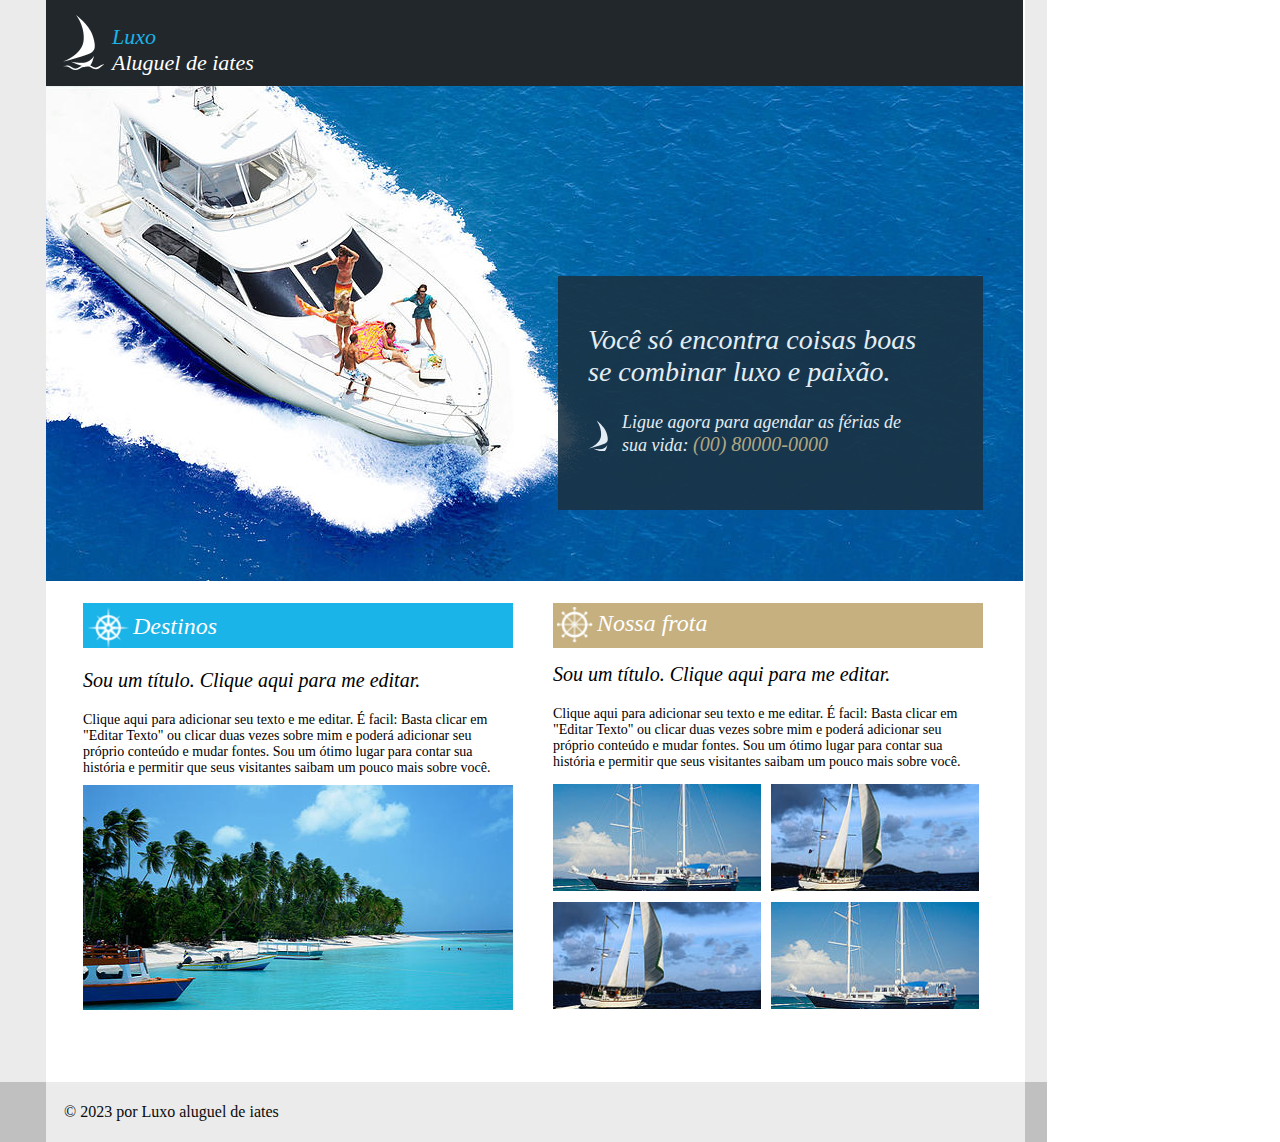
<file: Projeto exemplo/Index.html>
<!DOCTYPE html>
<html lang="en">
<head>
    <meta charset="UTF-8">
    <meta name="viewport" content="width=device-width, initial-scale=1.0">
    <title>Luxo Aluguel de Iates</title>
    <link rel="stylesheet" href="/Projeto exemplo/styles.css">
</head>
<body>
    <div class="external-box1">
        <div class="principal-box1">

            <div class=logo>
                <div class="imgtitulo">
                    <img src="/Projeto exemplo/imagens/barco1.png">
                </div>

                <div class=sub-logo>
                    <h1>Luxo</h1>
                    <h2>Aluguel de iates</h2>
                </div>

                <div class=menu-box>
                    <ul>
                        <a target="_blank" href="/Projeto exemplo/Index.html"><li id="menu-destaque">PÁGINA INICIAL</li></a>
                        <li id="menu">|</li>
                        <a target="_blank" href="adi.html"><li id="menu">ALUGUEL DE IATES</li></a>
                        <li id="menu">|</li>
                        <a target="_blank" href="destinos.html"><li id="menu">DESTINOS</li></a>
                        <li id="menu">|</li>
                        <a target="_blank" href="tripulacao.html"><li id="menu">TRIPULAÇÃO</li></a>
                        <li id="menu">|</li>
                        <a target="_blank" href="contato.html"><li id="menu">CONTATO</li></a>
                    </ul>
                </div>
            </div>

            <div class="barco-central">
                <img src="/Projeto exemplo/imagens/barcoprincipal.jpg">
            </div>


            <div class="contato-box-geral">
                <div class="contato-conteudo1">
                    <h3 id="contato-destaque">Você só encontra coisas boas se combinar luxo e paixão.</h3>
                </div>

                
                <div class=contato-conteudo2>
                    <img src="/Projeto exemplo/imagens/barco2.png" width: 23px>
                </div>

                <div class=contato-conteudo3>
                    <h4 id=contato-texto>Ligue agora para agendar as férias de sua vida: <span id=telefone>(00) 80000-0000</span></h4>
                </div>
            
            </div>
            
            
        </div>

        <div class="principal-box2">
            
            <div class=destinos-top>
                <div>
                    <img id=logo-destinos src="/Projeto exemplo/imagens/destino.png" width="41px">
                    <h4 id=destinos-titulo><em>Destinos</em></h4>
                </div>

                <div class=destinos-box>
                    <p id = destinos-subtitulo>Sou um título. Clique aqui para me editar.</p>
                    <p id="destinos-texto">Clique aqui para adicionar seu texto e me editar. É facil: Basta clicar em "Editar Texto" ou clicar duas vezes sobre mim e poderá adicionar seu próprio conteúdo e mudar fontes. Sou um ótimo lugar para contar sua história e permitir que seus visitantes saibam um pouco mais sobre você.</p>
            
                    <div class="destinos-barco">
                        <img src="/Projeto exemplo/imagens/barcodestino.jpg" width="430" height="225">
                    </div>
                </div>
            </div>

            <div class=nossa-frota-top>
                <div>
                    <img id=logo-nossa-frota src="/Projeto exemplo/imagens/nossafrota.png">
                    <h4 id=nossa-frota-titulo><em>Nossa frota</em></h4>
                </div>

                <div class=nossa-frota-box>
                    <p id="nossa-frota-subtitulo">Sou um título. Clique aqui para me editar.</p>
                    <p id="nossa-frota-texto">Clique aqui para adicionar seu texto e me editar. É facil: Basta clicar em "Editar Texto" ou clicar duas vezes sobre mim e poderá adicionar seu próprio conteúdo e mudar fontes. Sou um ótimo lugar para contar sua história e permitir que seus visitantes saibam um pouco mais sobre você.</p>

                        <div class="nossa-frota-barcos-box">

                            <div class="nossa-frota-barco1">
                                <img src="/Projeto exemplo/imagens/barconossafrota2.jpg" width="208" height="107">
                            </div>

                            <div class="nossa-frota-barco2">
                                <img src="/Projeto exemplo/imagens/barconossafrota1.jpg" width="208" height="107">
                            </div>
            
                            <div class="nossa-frota-barco3">
                                <img src="/Projeto exemplo/imagens/barconossafrota1.jpg" width="208" height="107">
                            </div>

                            <div class="nossa-frota-barco4">
                                <img src="/Projeto exemplo/imagens/barconossafrota2.jpg" width="208" height="107">
                            </div>
                        </div>
                    </div>
            </div>
    
            <div class="footer-box">
                <footer>© 2023 por Luxo aluguel de iates</footer>
            </div>
        </div>
    </div>

    <div class="external-box2">     
    </div>
    <div class="external-box3">     
    </div>
    <div class="external-box4">     
    </div>
    <div class="external-box5">     
    </div>



</body>
</html>
</file>
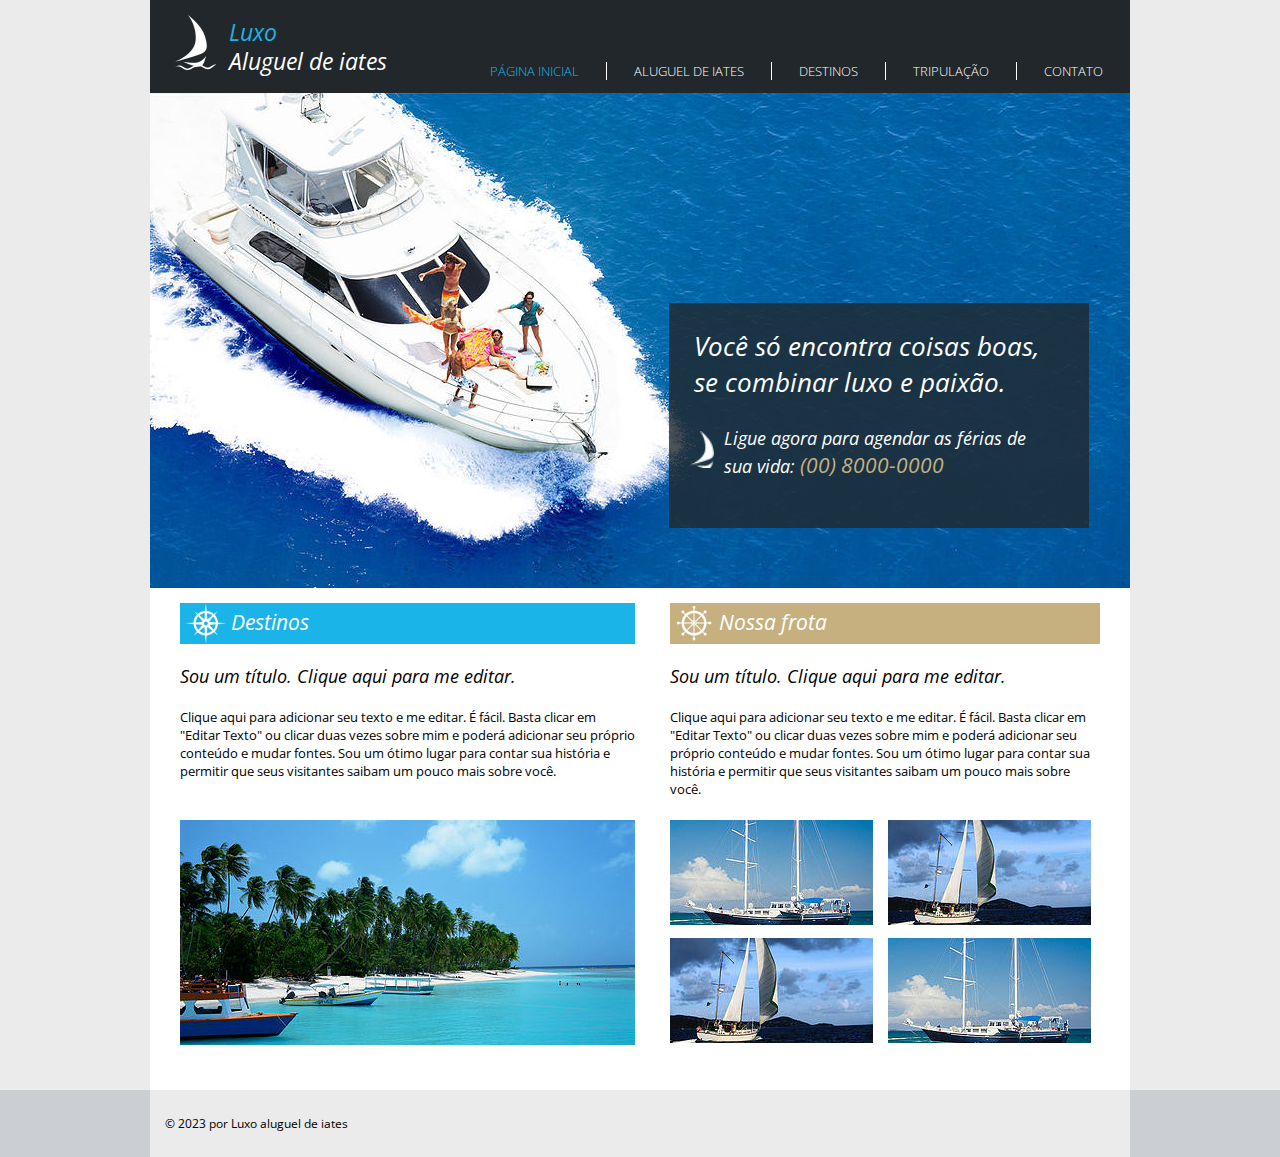
<file: projeto-iates/index.html>
<!DOCTYPE html>
<html lang="pt-br">
  <head>
    <meta charset="UTF-8" />
    <meta http-equiv="X-UA-Compatible" content="IE=edge" />
    <meta name="viewport" content="width=device-width, initial-scale=1.0" />
    <title>Luxo - Aluguel de iates</title>
    <link rel="shortcut icon" href="images/barco2.png" type="image/x-icon" />
    <link rel="stylesheet" href="css/default.css" />
  </head>

  <body>
    <div class="page">
    <header>
      <div id="title">
        <img src="images/barco1.png" alt="ícone de barco" />
        <div class="headtitle">
          <h1>Luxo</h1>
          <h2>Aluguel de iates</h2>
        </div>
      </div>

      <nav>
        <ul class="navmenu">
          <li><a href="index.html" class="accent">Página inicial</a></li>
          <li><a href="aluguel.html">Aluguel de iates</a></li>
          <li><a href="destinos.html">Destinos</a></li>
          <li><a href="tripulacao.html">Tripulação</a></li>
          <li><a href="contato.html">Contato</a></li>
        </ul>
      </nav>
    </header>

    <main>
      <section id="principal">
        <img src="images/barcoprincipal.jpg" alt="barco com pessoas" />
        <div class="box">
          <h2>Você só encontra coisas boas, se combinar luxo e paixão.</h2>
          <div class="insidebox">
            <img src="images/barco2.png" alt="ícone de barco" />
            <p>
              Ligue agora para agendar as férias de sua vida:
              <span>(00) 8000-0000</span>
            </p>
          </div>
        </div>
      </section>

      <div class="topics">
        <section class="destinos">
          <div class="subtitle">
            <img src="images/destino.png" alt="ícone de leme" />
            <h2>Destinos</h2>
          </div>
          <h3>Sou um título. Clique aqui para me editar.</h3>
          <p>
            Clique aqui para adicionar seu texto e me editar. É fácil. Basta
            clicar em "Editar Texto" ou clicar duas vezes sobre mim e poderá
            adicionar seu próprio conteúdo e mudar fontes. Sou um ótimo lugar
            para contar sua história e permitir que seus visitantes saibam um
            pouco mais sobre você.
          </p>

          <img
            src="images/barcodestino.jpg"
            alt="barcos numa praia com coqueiros"
          />
        </section>

        <section class="frota">
          <div class="subtitle">
            <img src="images/nossafrota.png" alt="ícone de leme" />
            <h2>Nossa frota</h2>
          </div>
          <h3>Sou um título. Clique aqui para me editar.</h3>
          <p>
            Clique aqui para adicionar seu texto e me editar. É fácil. Basta
            clicar em "Editar Texto" ou clicar duas vezes sobre mim e poderá
            adicionar seu próprio conteúdo e mudar fontes. Sou um ótimo lugar
            para contar sua história e permitir que seus visitantes saibam um
            pouco mais sobre você.
          </p>

          <div class="container">
            <img src="images/barconossafrota2.jpg" alt="imagem de barco" />
            <img
              src="images/barconossafrota1.jpg"
              alt="imagem de barco com vela"
            />
            <img
              src="images/barconossafrota1.jpg"
              alt="imagem de barco com vela"
            />
            <img src="images/barconossafrota2.jpg" alt="imagem de barco" />
          </div>
        </section>
      </div>
    </main>
    </div>

    <footer>
      <p>© 2023 por Luxo aluguel de iates</p>
    </footer>
  </body>
</html>
</file>
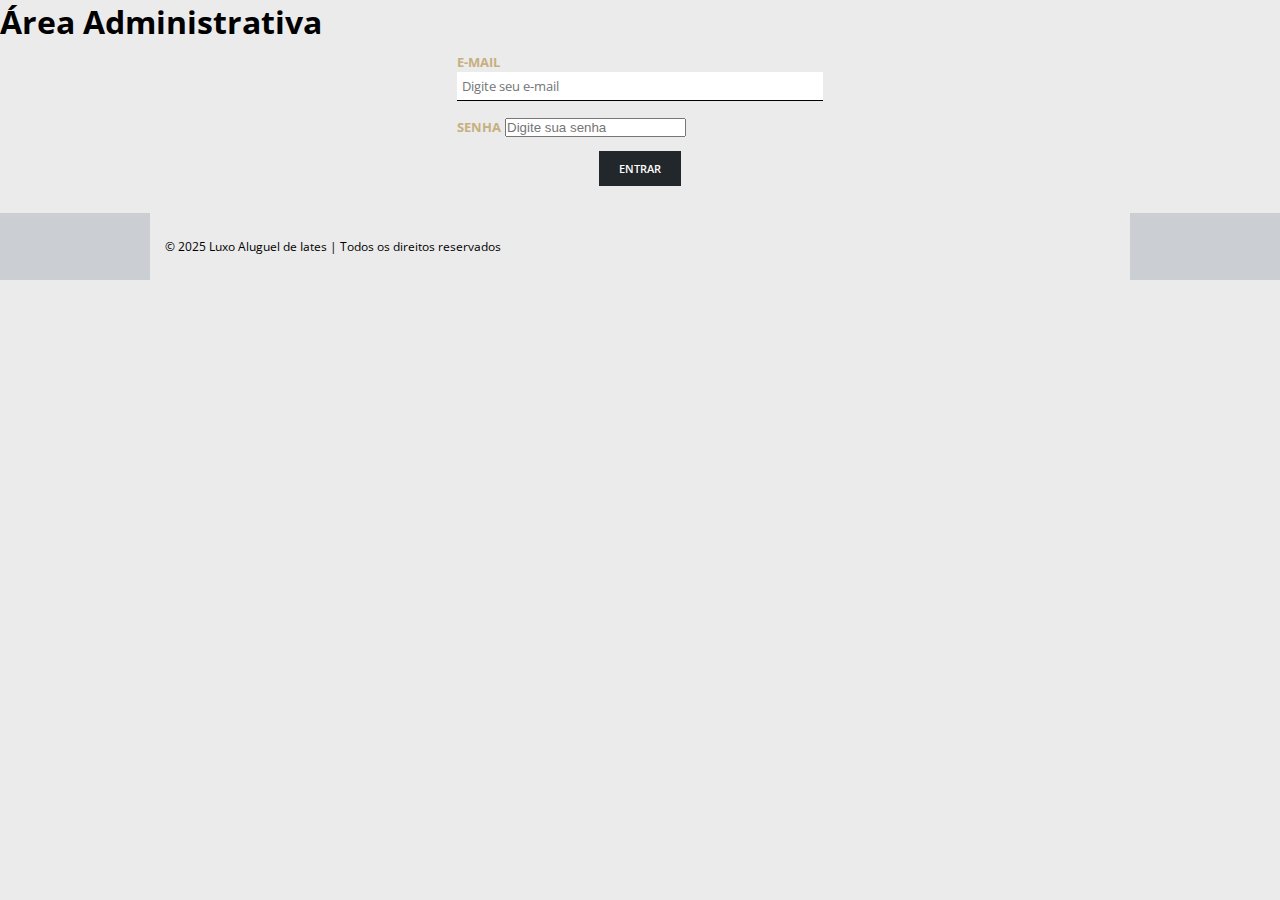
<file: projeto-iates/admin.html>
<!DOCTYPE html>
<html lang="pt-br">

<head>
    <meta charset="UTF-8" />
    <meta http-equiv="X-UA-Compatible" content="IE=edge" />
    <meta name="viewport" content="width=device-width, initial-scale=1.0" />
    <title>Área Administrativa | Luxo Aluguel de Iates</title>
    <link rel="stylesheet" href="css/default.css" />
</head>

<body>
    <div class="login-page">
        <div class="login-box">
            <h1 class="login-title">Área Administrativa</h1>

            <form>
                <div class="entry">
                    <label for="email">E-mail</label>
                    <input type="email" id="email" placeholder="Digite seu e-mail" required />
                </div>

                <div class="entry">
                    <label for="senha">Senha</label>
                    <input type="password" id="senha" placeholder="Digite sua senha" required />
                </div>

                <div class="buttons">
                    <button type="submit" class="button" id="btnEntrar">Entrar</button>
                </div>
            </form>
        </div>
    </div>

    <footer>
        <p>© 2025 Luxo Aluguel de Iates | Todos os direitos reservados</p>
    </footer>

    <script src="js/jquery-3.6.4.min.js"></script>
    <script src="js/api.js"></script>

    <script>
        $(document).ready(function () {
            $('#btnEntrar').click(function (e) {
                e.preventDefault();

                var email = $('#email').val();
                var senha = $('#senha').val();

                var objLoginSenha = {
                    email: email,
                    senha: senha
                };

                var resultado = validarUsuario(objLoginSenha);

                if (resultado === true) {
                    window.location.href = "mensagem.html";
                } else {
                    alert("E-mail e Senha inválidos");
                }
            });
        });
    </script>
</body>

</html>
</file>
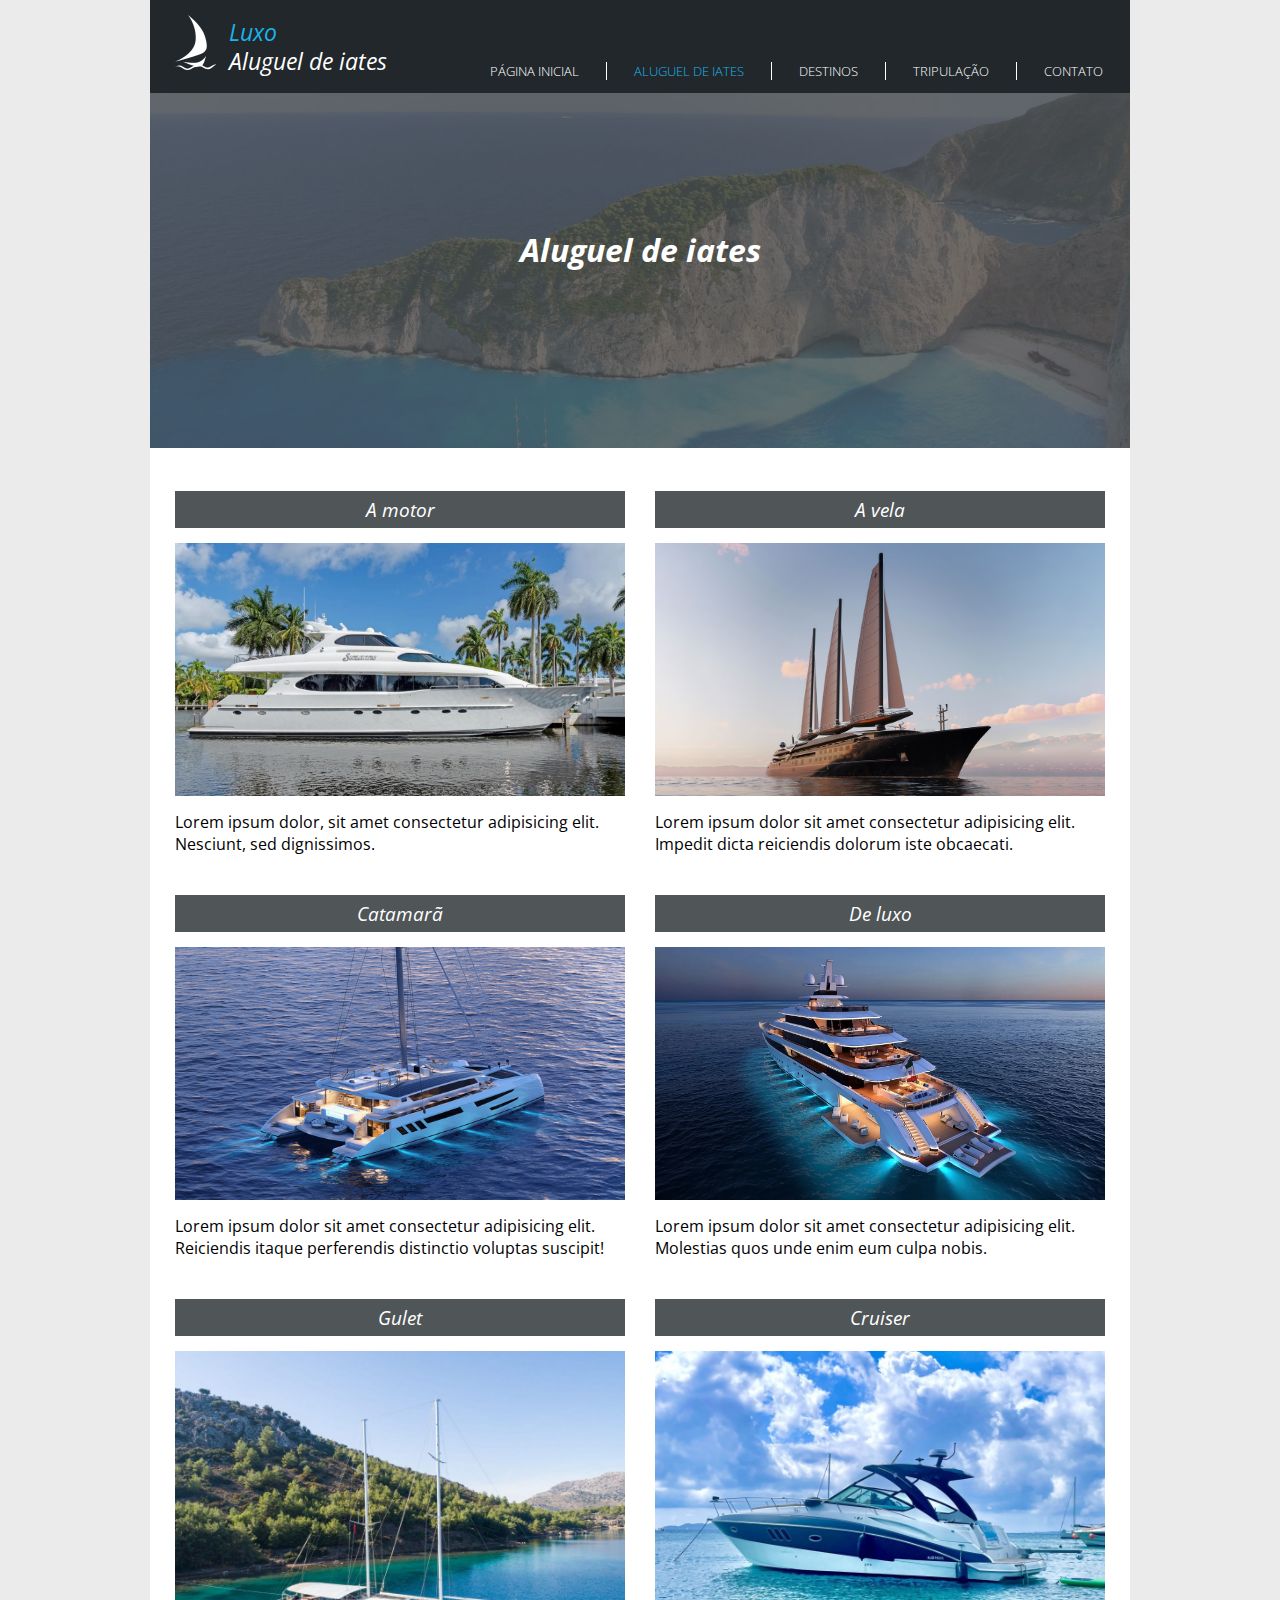
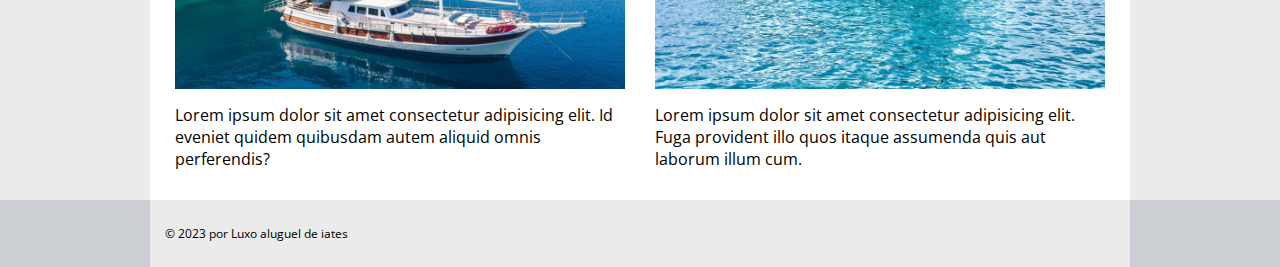
<file: projeto-iates/aluguel.html>
<!DOCTYPE html>
<html lang="pt-br">
  <head>
    <meta charset="UTF-8" />
    <meta http-equiv="X-UA-Compatible" content="IE=edge" />
    <meta name="viewport" content="width=device-width, initial-scale=1.0" />
    <title>Luxo - Aluguel de iates</title>
    <link rel="shortcut icon" href="images/barco2.png" type="image/x-icon" />
    <link rel="stylesheet" href="css/default.css" />
  </head>

  <body>
    <div class="page">
    <header>
      <div id="title">
        <img src="images/barco1.png" alt="ícone de barco" />
        <div class="headtitle">
          <h1>Luxo</h1>
          <h2>Aluguel de iates</h2>
        </div>
      </div>

      <nav>
        <ul class="navmenu">
          <li><a href="index.html">Página inicial</a></li>
          <li><a href="aluguel.html" class="accent">Aluguel de iates</a></li>
          <li><a href="destinos.html">Destinos</a></li>
          <li><a href="tripulacao.html">Tripulação</a></li>
          <li><a href="contato.html">Contato</a></li>
        </ul>
      </nav>
    </header>

    <main>
      <div class="pagtitle">
        <div class="bgtitle"></div>
        <h2>Aluguel de iates</h2>
      </div>

      <section class="aluguel">
        <div>
          <h2>A motor</h2>
          <img src="images/amotor.jpg" alt="imagem de iate a motor" />
          <p>
            Lorem ipsum dolor, sit amet consectetur adipisicing elit. Nesciunt,
            sed dignissimos.
          </p>
        </div>

        <div>
          <h2>A vela</h2>
          <img src="images/avela.png" alt="imagem de iate a vela" />
          <p>
            Lorem ipsum dolor sit amet consectetur adipisicing elit. Impedit
            dicta reiciendis dolorum iste obcaecati.
          </p>
        </div>

        <div>
          <h2>Catamarã</h2>
          <img src="images/catamaran.jpg" alt="imagem de catamarã" />
          <p>
            Lorem ipsum dolor sit amet consectetur adipisicing elit. Reiciendis
            itaque perferendis distinctio voluptas suscipit!
          </p>
        </div>

        <div>
          <h2>De luxo</h2>
          <img src="images/deluxo.jpg" alt="imagem de iate de luxo" />
          <p>
            Lorem ipsum dolor sit amet consectetur adipisicing elit. Molestias
            quos unde enim eum culpa nobis.
          </p>
        </div>

        <div>
          <h2>Gulet</h2>
          <img src="images/gulet.jpg" alt="imagem de iate gulet" />
          <p>
            Lorem ipsum dolor sit amet consectetur adipisicing elit. Id eveniet
            quidem quibusdam autem aliquid omnis perferendis?
          </p>
        </div>

        <div>
          <h2>Cruiser</h2>
          <img src="images/cruiser.jpeg" alt="imagem de iate cruiser" />
          <p>
            Lorem ipsum dolor sit amet consectetur adipisicing elit. Fuga
            provident illo quos itaque assumenda quis aut laborum illum cum.
          </p>
        </div>
      </section>
    </main>
    </div>

    <footer>
      <p>© 2023 por Luxo aluguel de iates</p>
    </footer>
  </body>
</html>
</file>
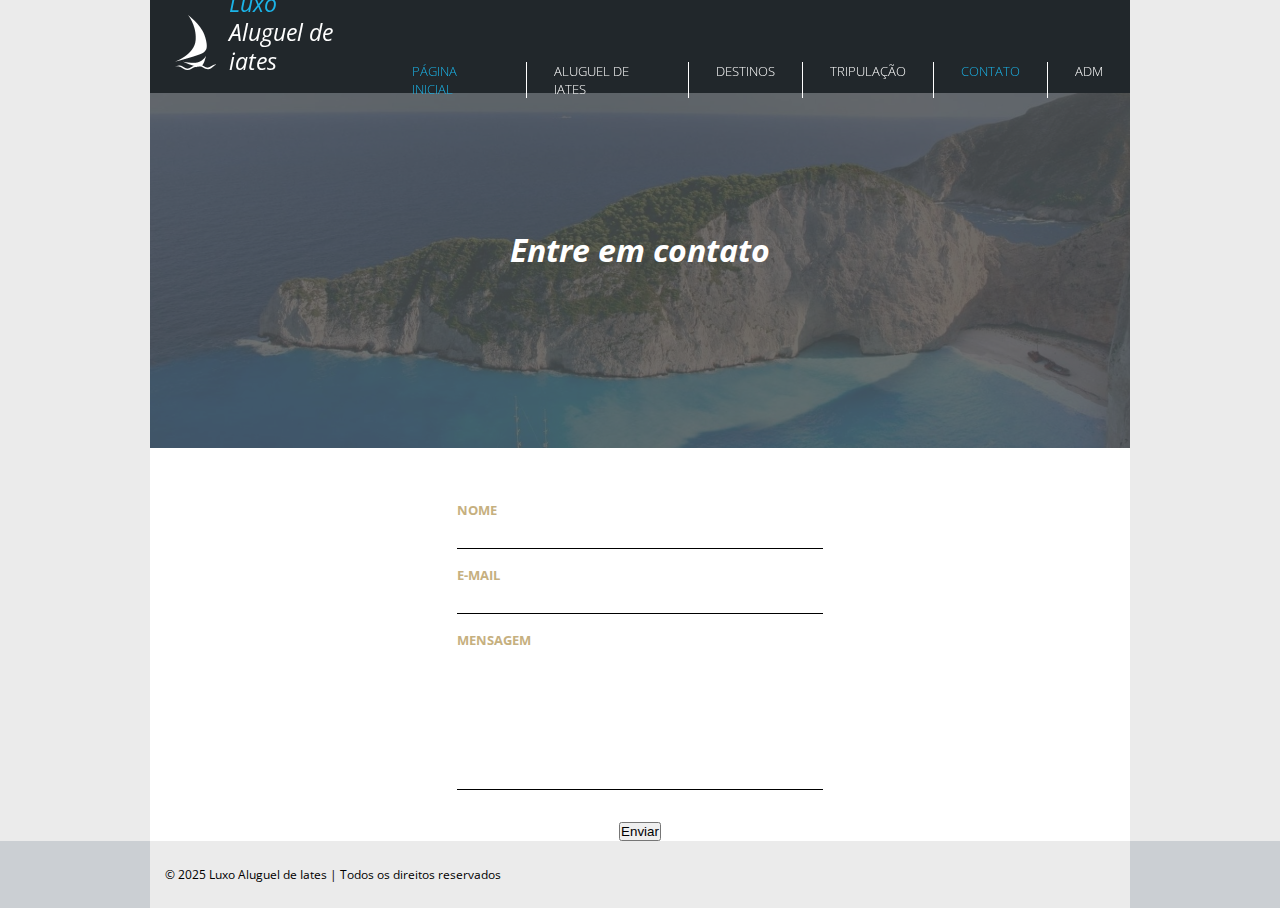
<file: projeto-iates/contato.html>
<!DOCTYPE html>
<html lang="pt-br">

<head>
  <meta charset="UTF-8" />
  <meta http-equiv="X-UA-Compatible" content="IE=edge" />
  <meta name="viewport" content="width=device-width, initial-scale=1.0" />
  <title>Luxo - Contato</title>
  <link rel="shortcut icon" href="images/barco2.png" type="image/x-icon" />
  <link rel="stylesheet" href="css/default.css" />
</head>

<body>
  <div class="page">
    <header>
      <div id="title">
        <img src="images/barco1.png" alt="ícone de barco" />
        <div class="headtitle">
          <h1>Luxo</h1>
          <h2>Aluguel de iates</h2>
        </div>
      </div>

      <nav>
        <ul class="navmenu">
          <li><a href="index.html" class="accent">Página inicial</a></li>
          <li><a href="aluguel.html">Aluguel de iates</a></li>
          <li><a href="destinos.html">Destinos</a></li>
          <li><a href="tripulacao.html">Tripulação</a></li>
          <li><a href="contato.html" class="accent">Contato</a></li>
          <li><a href="admin.html">ADM</a></li>
        </ul>
      </nav>
    </header>

    <main>
      <div class="pagtitle">
        <div class="bgtitle"></div>
        <h2>Entre em contato</h2>
      </div>

      <form>
        <div class="entry">
          <label for="nome">Nome</label>
          <input type="text" id="nome" />
        </div>

        <div class="entry">
          <label for="email">E-mail</label>
          <input type="email" id="email" />
        </div>

        <div class="entry">
          <label for="msg">Mensagem</label>
          <textarea cols="40" rows="7" id="msg"></textarea>
        </div>
      </form>

      <div class="buttons">
        <button class="button2" id="btnEnviar2">Enviar</button>
      </div>
    </main>
  </div>

  <footer>
    <p>© 2025 Luxo Aluguel de Iates | Todos os direitos reservados</p>
  </footer>

  <script src="js/jquery-3.6.4.min.js"></script>
  <script src="js/api.js"></script>

  <script>
    $(document).ready(function () {
      $('#btnEnviar2').click(function (e) {
        e.preventDefault();

        var nome = $('#nome').val();
        var email = $('#email').val();
        var mensagemTexto = $('#msg').val();

        var mensagem = {
          nome: nome,
          email: email,
          mensagem: mensagemTexto
        };

        inserirMensagem(mensagem);

        $('#nome').val('');
        $('#email').val('');
        $('#msg').val('');

        alert("Mensagem enviada com sucesso!");
      });
    });
  </script>
</body>

</html>
</file>
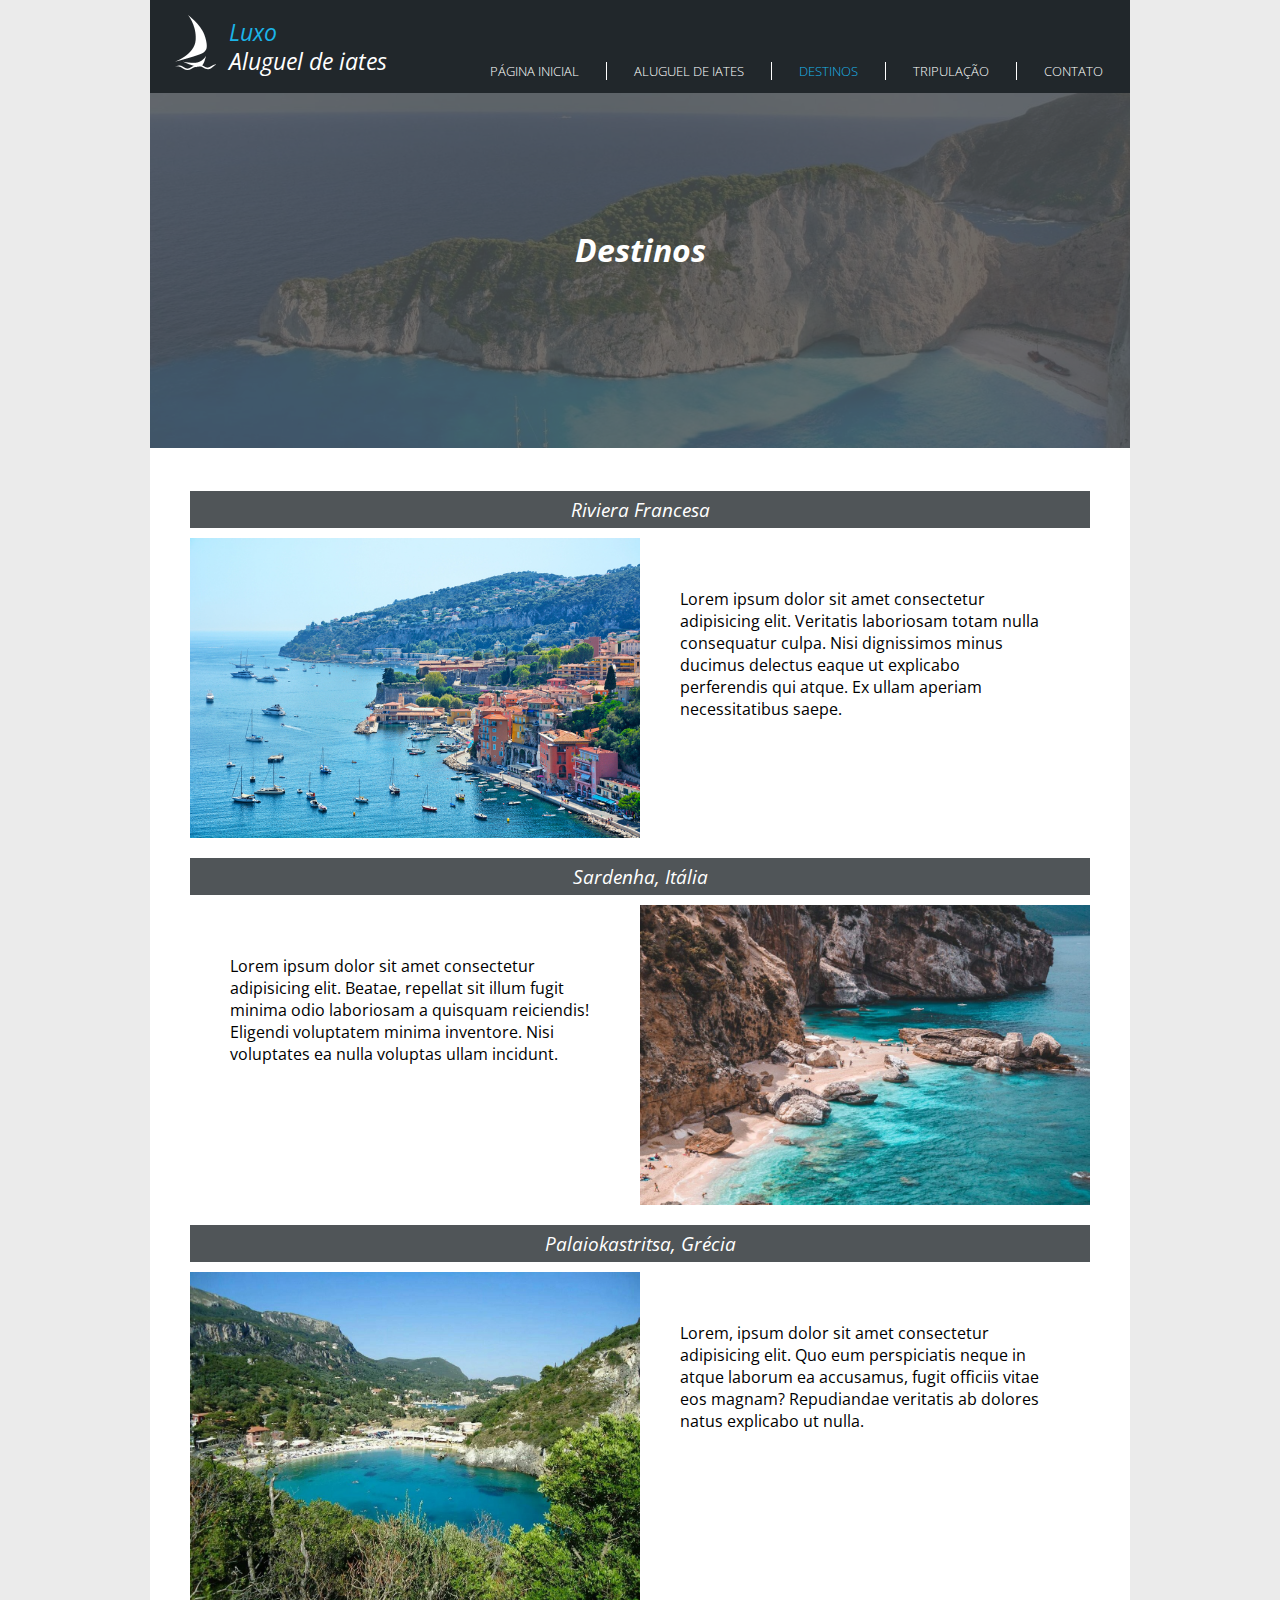
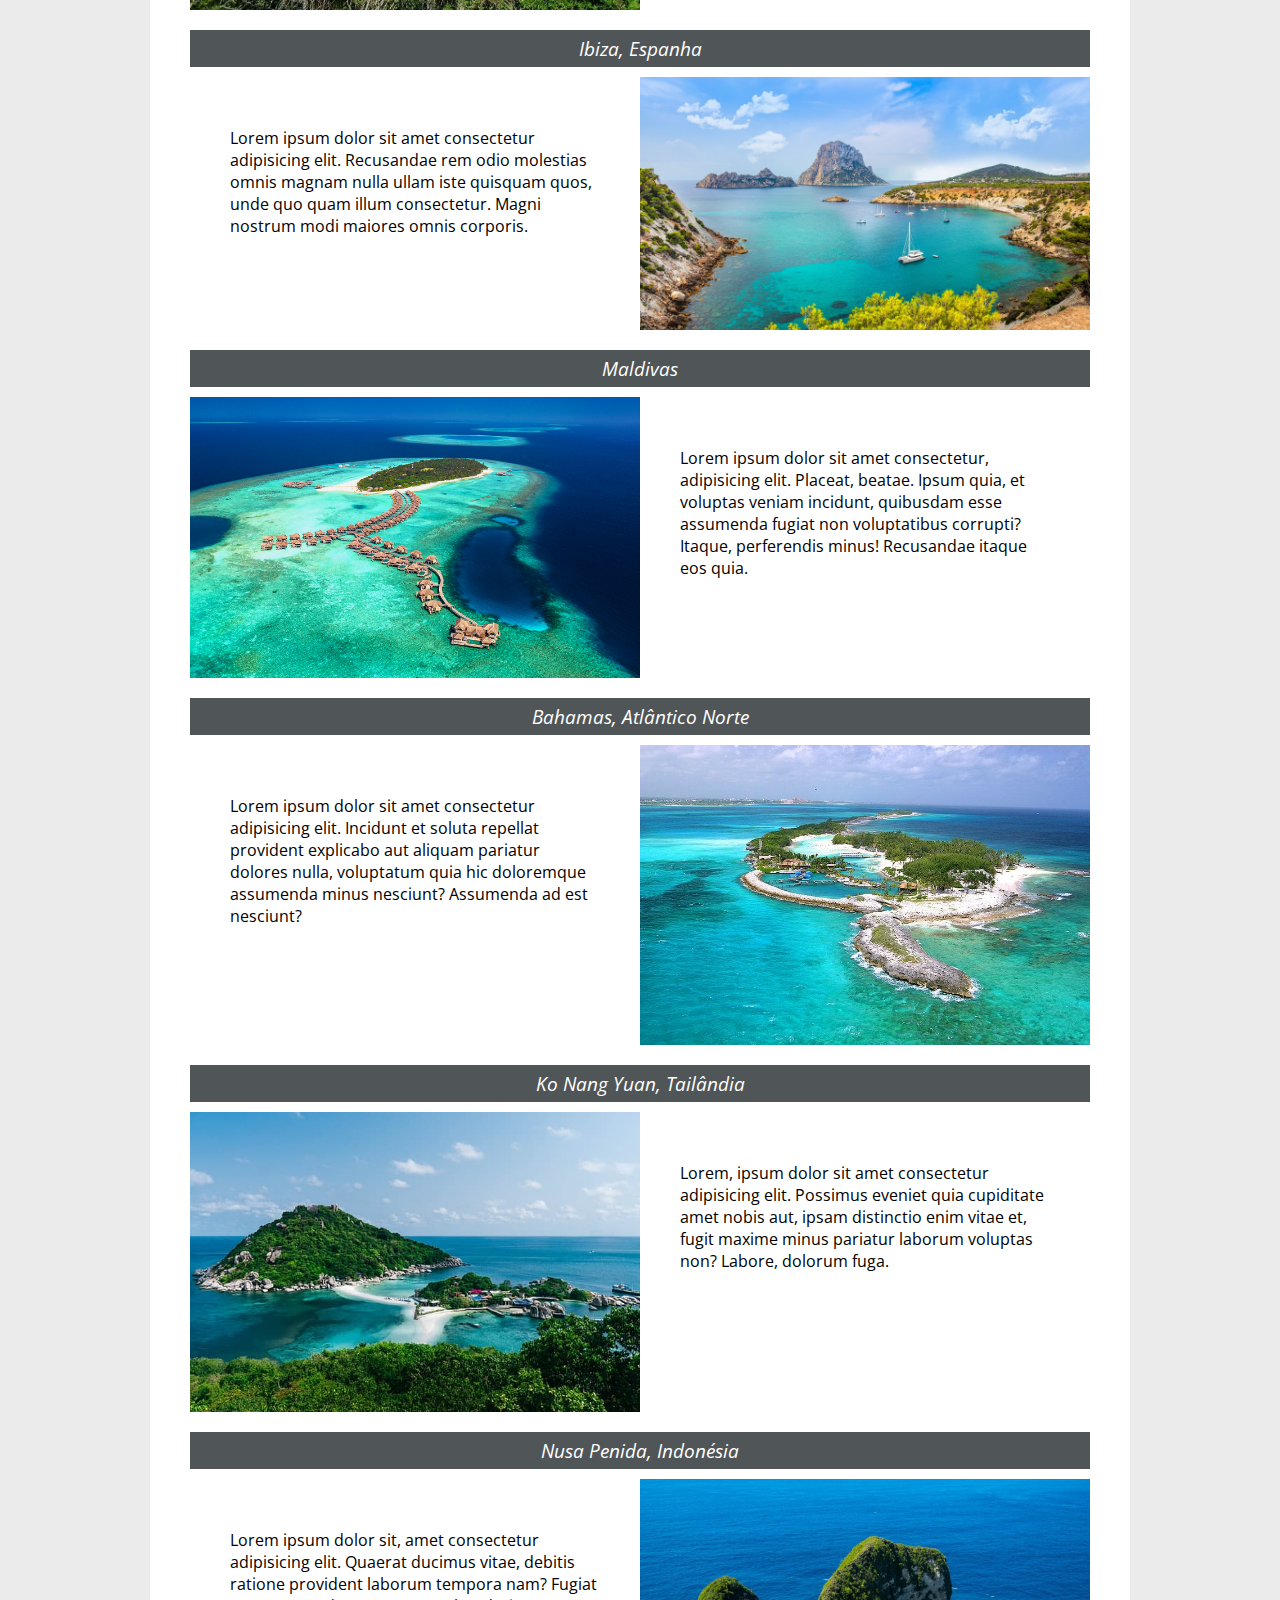
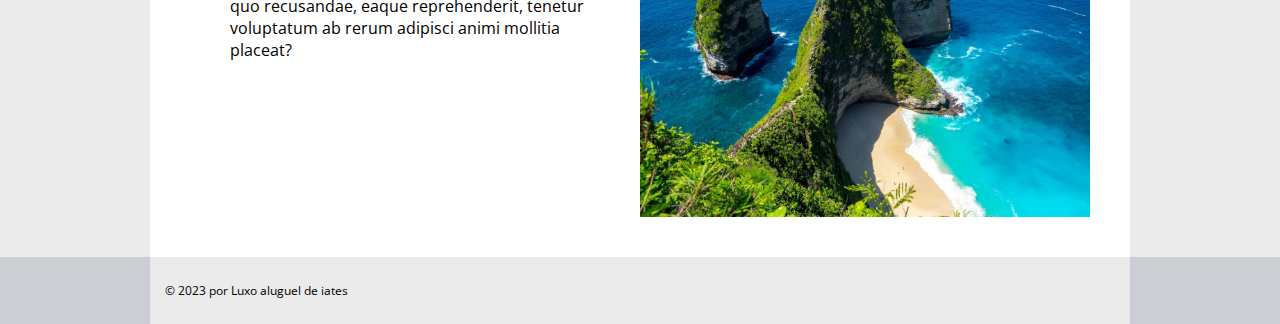
<file: projeto-iates/destinos.html>
<!DOCTYPE html>
<html lang="pt-br">
  <head>
    <meta charset="UTF-8" />
    <meta http-equiv="X-UA-Compatible" content="IE=edge" />
    <meta name="viewport" content="width=device-width, initial-scale=1.0" />
    <title>Luxo - Destinos</title>
    <link rel="shortcut icon" href="images/barco2.png" type="image/x-icon" />
    <link rel="stylesheet" href="css/default.css" />
  </head>

  <body>
    <div class="page">
    <header>
      <div id="title">
        <img src="images/barco1.png" alt="ícone de barco" />
        <div class="headtitle">
          <h1>Luxo</h1>
          <h2>Aluguel de iates</h2>
        </div>
      </div>

      <nav>
        <ul class="navmenu">
          <li><a href="index.html">Página inicial</a></li>
          <li><a href="aluguel.html">Aluguel de iates</a></li>
          <li><a href="destinos.html" class="accent">Destinos</a></li>
          <li><a href="tripulacao.html">Tripulação</a></li>
          <li><a href="contato.html">Contato</a></li>
        </ul>
      </nav>
    </header>

    <main>
      <div class="pagtitle">
        <div class="bgtitle"></div>
        <h2>Destinos</h2>
      </div>

      <section class="destination">
        <h2>Riviera Francesa</h2>
        <div>
          <img
            src="images/rivierafrancesa.jpg"
            alt="Riviera Francesa, Costa Azul da França"
          />
          <p>
            Lorem ipsum dolor sit amet consectetur adipisicing elit. Veritatis
            laboriosam totam nulla consequatur culpa. Nisi dignissimos minus
            ducimus delectus eaque ut explicabo perferendis qui atque. Ex ullam
            aperiam necessitatibus saepe.
          </p>
        </div>

        <h2>Sardenha, Itália</h2>
        <div>
          <p>
            Lorem ipsum dolor sit amet consectetur adipisicing elit. Beatae,
            repellat sit illum fugit minima odio laboriosam a quisquam
            reiciendis! Eligendi voluptatem minima inventore. Nisi voluptates ea
            nulla voluptas ullam incidunt.
          </p>
          <img src="images/sardenha.jpg" alt="praia de Sardenha, Itália" />
        </div>

        <h2>Palaiokastritsa, Grécia</h2>
        <div>
          <img
            src="images/paleokastritsa.jpg"
            alt="Paleokastritsa beach, Grécia"
          />
          <p>
            Lorem, ipsum dolor sit amet consectetur adipisicing elit. Quo eum
            perspiciatis neque in atque laborum ea accusamus, fugit officiis
            vitae eos magnam? Repudiandae veritatis ab dolores natus explicabo
            ut nulla.
          </p>
        </div>

        <h2>Ibiza, Espanha</h2>
        <div>
          <p>
            Lorem ipsum dolor sit amet consectetur adipisicing elit. Recusandae
            rem odio molestias omnis magnam nulla ullam iste quisquam quos, unde
            quo quam illum consectetur. Magni nostrum modi maiores omnis
            corporis.
          </p>
          <img src="images/ibiza.jpg" alt="praia de Ibiza, Espanha" />
        </div>

        <h2>Maldivas</h2>
        <div>
          <img src="images/maldivas.jpg" alt="Maldivas" />
          <p>
            Lorem ipsum dolor sit amet consectetur, adipisicing elit. Placeat,
            beatae. Ipsum quia, et voluptas veniam incidunt, quibusdam esse
            assumenda fugiat non voluptatibus corrupti? Itaque, perferendis
            minus! Recusandae itaque eos quia.
          </p>
        </div>

        <h2>Bahamas, Atlântico Norte</h2>
        <div>
          <p>
            Lorem ipsum dolor sit amet consectetur adipisicing elit. Incidunt et
            soluta repellat provident explicabo aut aliquam pariatur dolores
            nulla, voluptatum quia hic doloremque assumenda minus nesciunt?
            Assumenda ad est nesciunt?
          </p>
          <img src="images/bahamas.jpg" alt="Bahamas" />
        </div>

        <h2>Ko Nang Yuan, Tailândia</h2>
        <div>
          <img
            src="images/konangyuang.jpg"
            alt="ilha de Ko Nang Yuan, Tailândia"
          />
          <p>
            Lorem, ipsum dolor sit amet consectetur adipisicing elit. Possimus
            eveniet quia cupiditate amet nobis aut, ipsam distinctio enim vitae
            et, fugit maxime minus pariatur laborum voluptas non? Labore,
            dolorum fuga.
          </p>
        </div>

        <h2>Nusa Penida, Indonésia</h2>
        <div>
          <p>
            Lorem ipsum dolor sit, amet consectetur adipisicing elit. Quaerat
            ducimus vitae, debitis ratione provident laborum tempora nam? Fugiat
            quo recusandae, eaque reprehenderit, tenetur voluptatum ab rerum
            adipisci animi mollitia placeat?
          </p>
          <img src="images/nusapenida.jpg" alt="Nusa Penida, Indonésia" />
        </div>
      </section>
    </main>
    </div>

    <footer>
      <p>© 2023 por Luxo aluguel de iates</p>
    </footer>
  </body>
</html>
</file>
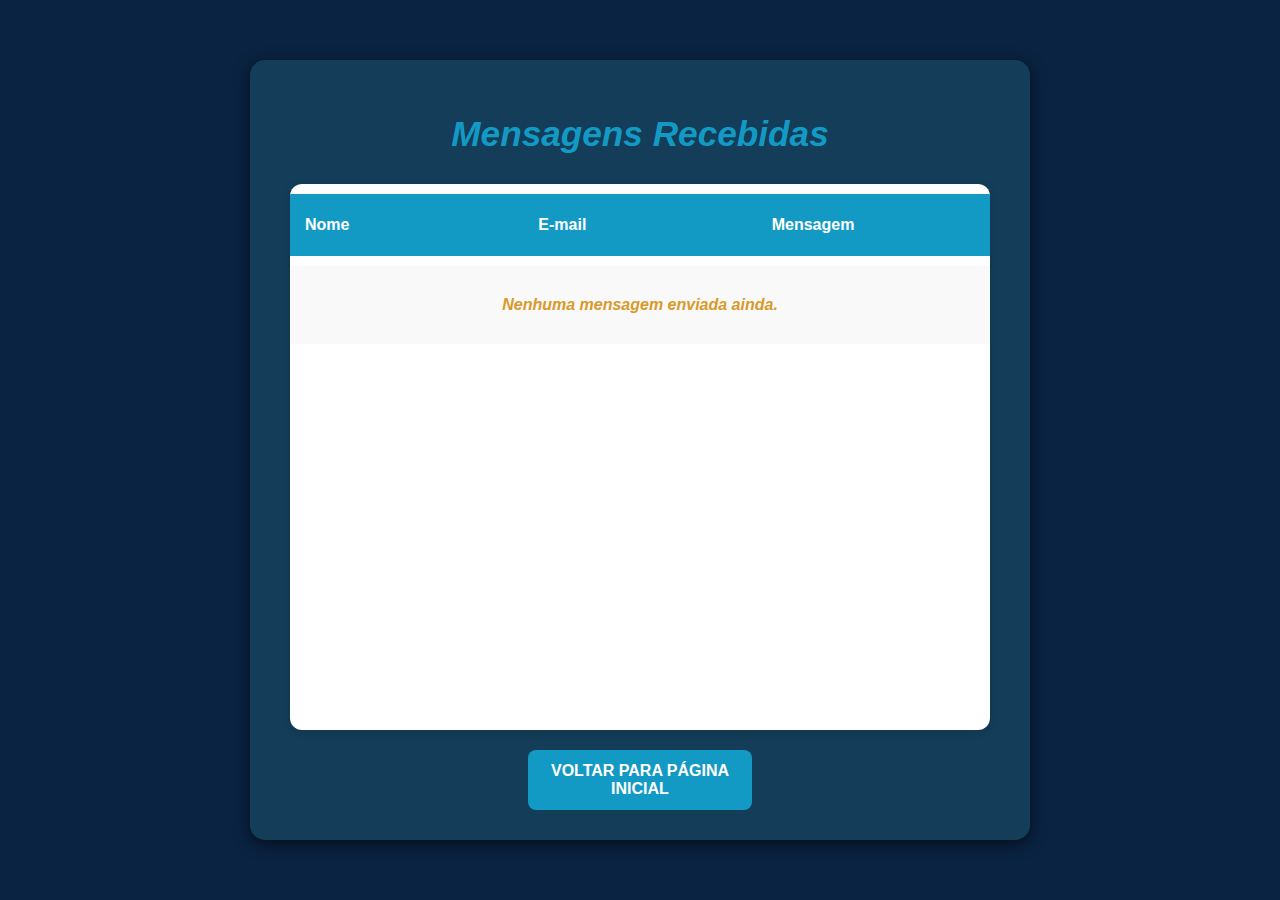
<file: projeto-iates/mensagem.html>
<!DOCTYPE html>
<html lang="pt-br">

<head>
    <meta charset="UTF-8" />
    <meta http-equiv="X-UA-Compatible" content="IE=edge" />
    <meta name="viewport" content="width=device-width, initial-scale=1.0" />
    <title>Mensagens Recebidas</title>
    <link rel="shortcut icon" href="images/barco2.png" type="image/x-icon" />
    <style>
        :root {
            --darkblue: #0a2342;
            --lightblue: #139ac4;
            --ocher: #d99929;
            --box: #143d59;
            --footer: #0c2d48;
            --pagefont: 'Segoe UI', Tahoma, Geneva, Verdana, sans-serif;
        }

        
        body,
        html {
            margin: 0;
            padding: 0;
            height: 100%;
            background: var(--darkblue);
            font-family: var(--pagefont);
            color: white;
            display: flex;
            align-items: center;
            justify-content: center;
            min-height: 100vh;
        }

        
        main {
            background-color: var(--box);
            padding: 30px 40px;
            border-radius: 15px;
            box-shadow: 0 4px 15px rgba(0, 0, 0, 0.6);
            width: 100%;
            max-width: 700px;
            display: flex;
            flex-direction: column;
            height: 80vh; 
        }

        
        h1 {
            text-align: center;
            font-size: 2.2em;
            margin-bottom: 20px;
            font-style: italic;
            color: var(--lightblue);
            flex: 0 0 auto;
        }

        
        .table-container {
            flex: 1 1 auto; 
            overflow-y: auto; 
            margin-top: 10px;
            border-radius: 12px;
            box-shadow: 0 2px 8px rgba(0, 0, 0, 0.15);
            background-color: white;
        }

        
        table {
            width: 100%;
            border-collapse: separate;
            border-spacing: 0 10px;
            color: #0a2342;
            border-radius: 12px;
            overflow: hidden;
        }

        thead tr {
            background-color: var(--lightblue);
            color: white;
            display: table;
            width: 100%;
            table-layout: fixed; 
        }

        tbody {
            display: block;
            max-height: 60vh; 
            overflow-y: auto;
            width: 100%;
        }

        tbody tr {
            background-color: #f9f9f9;
            display: table;
            width: 100%;
            table-layout: fixed; 
            transition: background-color 0.3s ease;
        }

        tbody tr:hover {
            background-color: #d0eaff;
        }

        tbody tr:nth-child(even) {
            background-color: #e6f2ff;
        }

        th,
        td {
            padding: 12px 15px;
            text-align: left;
            font-weight: 600;
            font-size: 1em;
            word-wrap: break-word;
        }

        
        tbody td[colspan="3"] {
            text-align: center;
            font-style: italic;
            color: var(--ocher);
            padding: 20px 0;
        }

        
        .back-button {
            margin-top: 20px;
            padding: 12px;
            background-color: var(--lightblue);
            color: white;
            border: none;
            border-radius: 8px;
            font-weight: 700;
            text-transform: uppercase;
            text-align: center;
            text-decoration: none;
            cursor: pointer;
            width: 100%;
            max-width: 200px;
            align-self: center;
            transition: background-color 0.3s ease;
            flex: 0 0 auto;
        }

        .back-button:hover {
            background-color: #0f7dbb;
        }
    </style>
</head>

<body>
    <main>
        <h1>Mensagens Recebidas</h1>

        <div class="table-container">
            <table id="mensagens-table">
                <thead>
                    <tr>
                        <th>Nome</th>
                        <th>E-mail</th>
                        <th>Mensagem</th>
                    </tr>
                </thead>
                <tbody>
                    
                </tbody>
            </table>
        </div>

        <a class="back-button" href="index.html">Voltar para página inicial</a>
    </main>

    <script src="js/jquery-3.6.4.min.js"></script>
    <script src="js/api.js"></script>

    <script>
        $(document).ready(function () {
            var mensagens = obterMensagens();

            const tbody = $('#mensagens-table tbody');

            if (mensagens.length === 0) {
                const row = $('<tr>');
                const cell = $('<td>').attr('colspan', 3).text('Nenhuma mensagem enviada ainda.');
                row.append(cell);
                tbody.append(row);
            } else {
                mensagens.forEach(function (msg) {
                    const row = $('<tr>');
                    row.append($('<td>').text(msg.nome));
                    row.append($('<td>').text(msg.email));
                    row.append($('<td>').text(msg.mensagem));
                    tbody.append(row);
                });
            }
        });
    </script>
</body>

</html>
</file>
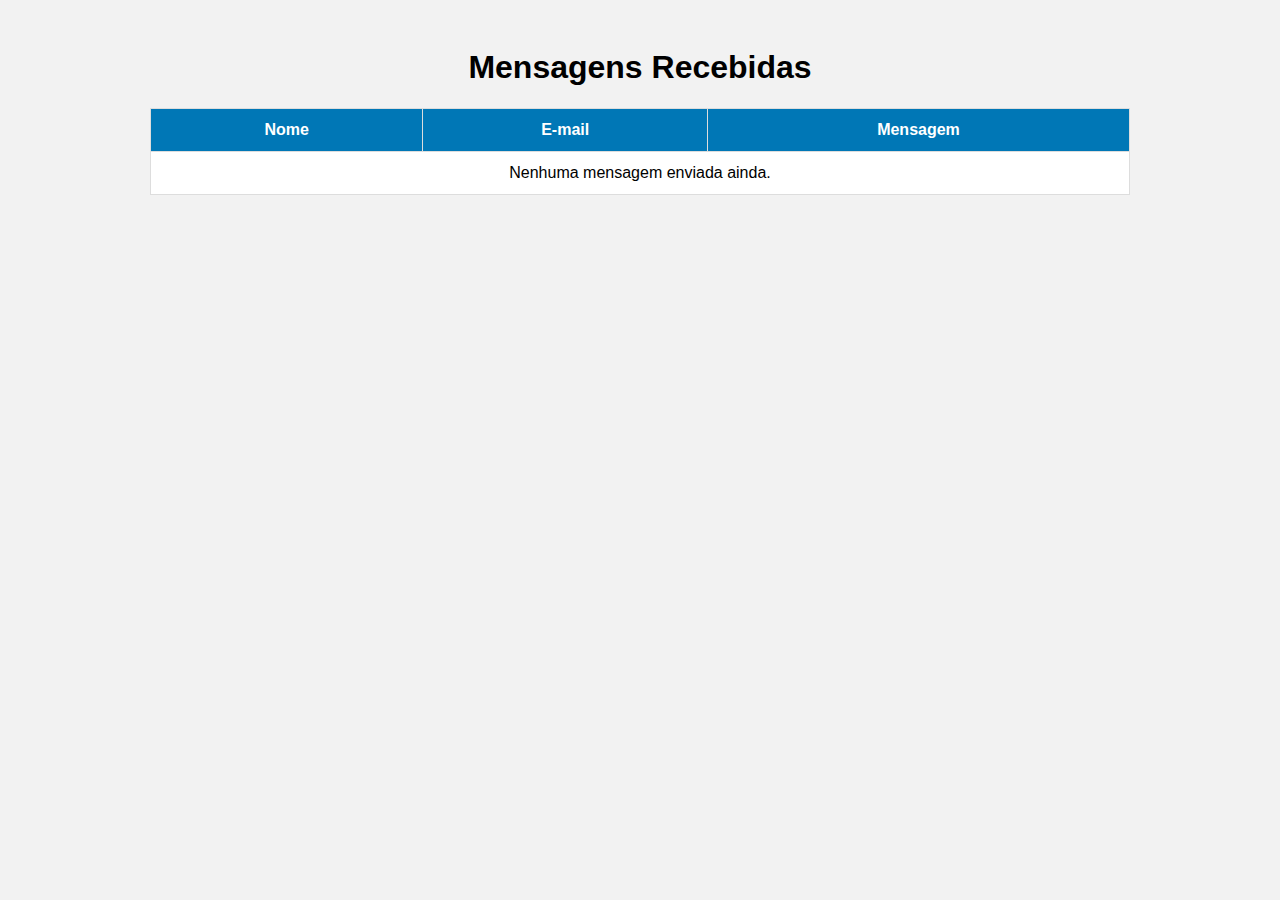
<file: projeto-iates/mensagens.html>
<!DOCTYPE html>
<html lang="pt-br">

<head>
    <meta charset="UTF-8" />
    <meta name="viewport" content="width=device-width, initial-scale=1.0" />
    <title>Mensagens Recebidas</title>
    <style>
        body {
            font-family: Arial, sans-serif;
            padding: 20px;
            background-color: #f2f2f2;
        }

        h1 {
            text-align: center;
        }

        table {
            margin: 0 auto;
            border-collapse: collapse;
            width: 80%;
            background-color: #fff;
        }

        th,
        td {
            border: 1px solid #ddd;
            padding: 12px;
            text-align: center;
        }

        th {
            background-color: #0077b6;
            color: white;
        }

        tr:nth-child(even) {
            background-color: #f9f9f9;
        }
    </style>
</head>

<body>
    <h1>Mensagens Recebidas</h1>
    <table>
        <thead>
            <tr>
                <th>Nome</th>
                <th>E-mail</th>
                <th>Mensagem</th>
            </tr>
        </thead>
        <tbody id="mensagens-body">

        </tbody>
    </table>

    <script src="js/jquery-3.6.4.min.js"></script>
    <script src="js/api.js"></script>

    <script>
        $(document).ready(function () {
            var mensagens = obterMensagens();

            const tbody = $('#mensagens-body');

            if (mensagens.length === 0) {
                tbody.append('<tr><td colspan="3">Nenhuma mensagem enviada ainda.</td></tr>');
            } else {
                mensagens.forEach(function (msg) {
                    const tr = $('<tr>');
                    tr.append($('<td>').text(msg.nome));
                    tr.append($('<td>').text(msg.email));
                    tr.append($('<td>').text(msg.mensagem));
                    tbody.append(tr);
                });
            }
        });
    </script>
</body>

</html>
</file>
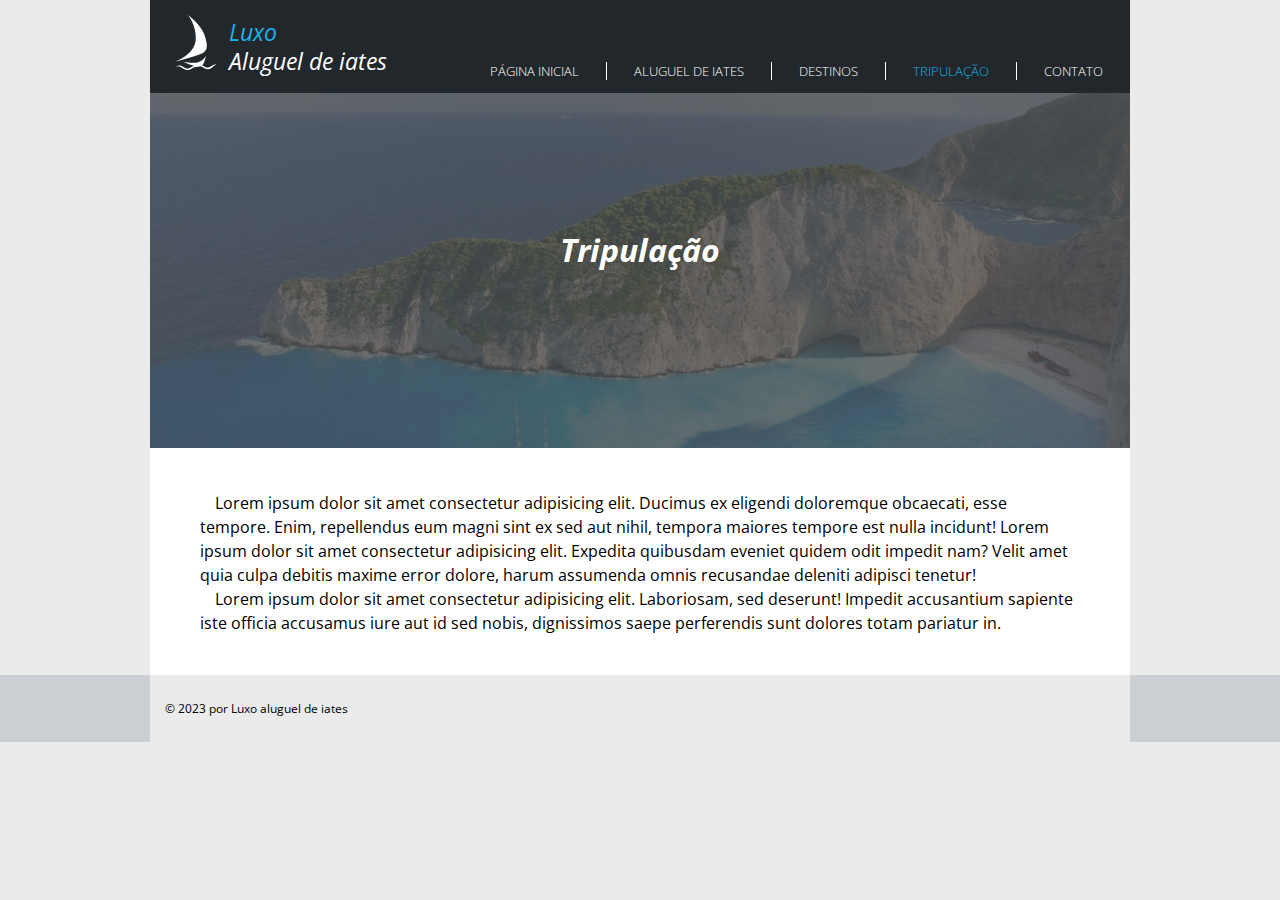
<file: projeto-iates/tripulacao.html>
<!DOCTYPE html>
<html lang="pt-br">
  <head>
    <meta charset="UTF-8" />
    <meta http-equiv="X-UA-Compatible" content="IE=edge" />
    <meta name="viewport" content="width=device-width, initial-scale=1.0" />
    <title>Luxo - Tripulação</title>
    <link rel="shortcut icon" href="images/barco2.png" type="image/x-icon" />
    <link rel="stylesheet" href="css/default.css" />
  </head>

  <body>
    <div class="page">
    <header>
      <div id="title">
        <img src="images/barco1.png" alt="ícone de barco" />
        <div class="headtitle">
          <h1>Luxo</h1>
          <h2>Aluguel de iates</h2>
        </div>
      </div>

      <nav>
        <ul class="navmenu">
          <li><a href="index.html">Página inicial</a></li>
          <li><a href="aluguel.html">Aluguel de iates</a></li>
          <li><a href="destinos.html">Destinos</a></li>
          <li><a href="tripulacao.html" class="accent">Tripulação</a></li>
          <li><a href="contato.html">Contato</a></li>
        </ul>
      </nav>
    </header>

    <main>
      <div class="pagtitle">
        <div class="bgtitle"></div>
        <h2>Tripulação</h2>
      </div>
      <section class="trip">
        <p>Lorem ipsum dolor sit amet consectetur adipisicing elit. Ducimus ex eligendi doloremque obcaecati, esse tempore. Enim, repellendus eum magni sint ex sed aut nihil, tempora maiores tempore est nulla incidunt! Lorem ipsum dolor sit amet consectetur adipisicing elit. Expedita quibusdam eveniet quidem odit impedit nam? Velit amet quia culpa debitis maxime error dolore, harum assumenda omnis recusandae deleniti adipisci tenetur!</p>
        <p>Lorem ipsum dolor sit amet consectetur adipisicing elit. Laboriosam, sed deserunt! Impedit accusantium sapiente iste officia accusamus iure aut id sed nobis, dignissimos saepe perferendis sunt dolores totam pariatur in.</p>
      </section>
    </main>
  </div>

    <footer>
      <p>© 2023 por Luxo aluguel de iates</p>
    </footer>
  </body>
</html>
</file>
<file: Projeto exemplo/styles.css>
.external-box1 {
    margin-left: 35px;
    margin-right: 20px;
    background-color: white;
    margin-top: 0px;
}

.external-box2 {
    top: -8px;
    right: 0px;
    left: 0px;
    height: 1090px;
    width: 46px;
    position: absolute;
    background-color: rgb(235, 235, 235);
    display: flex;
    
}

.external-box3 {
    top: 1082px;
    right: 0px;
    left: 0px;
    height: 60px;
    width: 46px;
    position: absolute;
    background-color: #C0C0C0;
    display: flex;
  
}

.external-box4 {
    top: -8px;
    right: 0px;
    left: 1025px;
    height: 1090px;
    width: 22px;
    position: absolute;
    background-color: rgb(235, 235, 235);
    display: flex;
    
}

.external-box5 {
    top: 1082px;
    right: 0px;
    left: 1025px;
    height: 60px;
    width: 22px;
    position: absolute;
    background-color: #C0C0C0;
    display: flex;

}



.principal-box1 {
   display: flex;
   justify-content: space-between;
   position: relative;
   margin-top: -8px;
   height: 580px;
   width: 1000px;
   

}


h1 {
    margin-bottom: 0%; 
    margin-left: 10px; 
    font-family: Calibri; 
    font-weight: lighter; 
    font-style: italic; 
    font-size: 22px;
    color: rgb(27, 180, 232);
}
h2 {
    margin-top: 0%; 
    margin-left: 10px; 
    font-family: Calibri; 
    font-weight: lighter; 
    font-style: italic; 
    font-size: 22px;
    color: white;
}

h3 {
    font-weight: lighter;   
    font-family: Calibri;
    font-style: italic; 
    font-size: 24px;


}

.logo {
    background-color: rgb(33, 39, 43); 
    width: 980px;
    position: absolute;
    top: 0px;

}


.imgtitulo {
    margin-left: 20px; 
    margin-top: 15px; 
    width: 35px;
    display: inline-block;
}



.sub-logo {
    display: inline-block;

}

.barco-central {
    width: 100%;
    bottom: -5px;
    position: absolute;


}

.contato-box-geral { 
    width: 385px; 
    background-color: rgb(26, 50, 67); 
    opacity: 89%;
    display: inline-block; 
    margin-left: 30px; 
    position: absolute;
    bottom: 70px;
    right: 60px;
    padding: 20px;
    text-align: left; 
    
}

.principal-box2 {
    display: flex;
    justify-content: space-between;
    position: relative;
    margin-top: 3px;
    height: 455px;
    width: 1000px;
    
 
 }


.menu-box {
    display: inline-block; 
    
    
}

#menu-destaque {
    color: rgb(27, 180, 232);
    font-family: Calibri;
    display: inline-block; 
    margin-left: 130px;
}

#menu {
    display: inline-block; 
    margin-left: 130px;
    
}


.contato-conteudo1 {
    display: inline-block; 
    margin-left: 10px;
}

.contato-conteudo2 {
    display: inline-block; 
    margin-left: 10px;
}

.contato-conteudo3 {
    display: inline-block;
    margin-left: 10px; 
    margin-bottom: 10px;
}

#contato-destaque {
    margin-bottom: 0%; 
    width: 350px; 
    color: white; 
    font-family: Calibri; 
    font-weight: lighter; 
    font-style: italic; 
    font-size: 28px; 
}

#contato-texto {
    width: 300px;
    color: white; 
    font-family: Calibri; 
    font-weight: lighter; 
    font-style: italic; 
    font-size: 18px; 

}

#telefone {
    color: rgb(198, 176, 127); 
    font-size: 20px;
  }

.destinos-top {
    display: inline-block;
    background-color: rgb(27, 180, 232); 
    width: 430px;
    height: 45px;
    right: 530px;
    margin-top: 20px;
    position:absolute;
}

#logo-destinos {
    display: inline-block;
    vertical-align: middle;
    width: 42px;
    padding-top: 4px;
    padding-left: 4px;

}

#destinos-titulo {
    display: inline-block; 
    color: white;
    margin-top: 1px;
    margin-bottom: 1px;
    vertical-align: middle;
    font-family: Calibri;
    font-size: 24px;
    font-weight: lighter;
}

.destinos-box {
    background-color: white;
    
}

#destinos-subtitulo {
    font-family: Calibri; 
    font-size: 20px;
    font-style: italic;
    font-weight: 500;

}

#destinos-texto {
    font-family: Calibri; 
    font-size: 14px;
    font-weight: 200;
    
}



.destinos-barco {
    display: inline-block;
    margin-top: -5px;
    position: absolute;

}

.nossa-frota-top {
    display: inline-block;
    background-color: rgb(198, 176, 127);
    width: 430px;
    height: 45px;
    position: absolute;
    right: 60px;
    margin-top: 20px;
    
    
}

#logo-nossa-frota {
    display: inline-block;
    vertical-align: middle;
    width: 36px;
    padding-top: 4px;
    padding-left: 4px;

}

#nossa-frota-titulo {
    display: inline-block;
    color: white;
    margin-top: 1px;
    margin-bottom: 1px;
    vertical-align: middle;
    font-family: Calibri;
    font-size: 24px;
    font-weight: lighter;
    
   
}

#nossa-frota-subtitulo {
    font-family: Calibri; 
    font-size: 20px;
    font-style: italic;
    font-weight: 500;

}

#nossa-frota-texto {
    font-family: Calibri; 
    font-size: 14px;
    font-weight: 200;
    
}

.nossa-frota-box {
    background-color: white;
    width: 426px;
    
        
}

.nossa-frota-barcos-box {
    display: flex;
    justify-content:space-between;
    flex-wrap:wrap;
    gap: 7px;
   
}

.nossa-frota-barco1 {
    display: inline-block;
        
}

.nossa-frota-barco2 {
    display: inline-block;
    
}

.nossa-frota-barco3 {
    display: inline-block;
}

.nossa-frota-barco4 {
    display: inline-block;
}

#menu {
    display: inline-block;
    font-family: Calibri;
    font-size: 15px;
    font-weight: lighter;
    text-align: center; 
    color: white; 
    margin-left: 13px;
}

.footer-box {
    background-color: #EBEBEB;
    color: rgb(10, 10, 10);
    text-align: left;
    padding: 21px;
    margin-top: 2px;
    position: absolute;
    top: 497px;
    width: 950px;
    
        
}
</file>
<file: projeto-iates/css/default.css>
/* font */

@import url('https://fonts.googleapis.com/css2?family=Open+Sans:ital,wght@0,300;0,400;0,500;0,600;0,700;0,800;1,300;1,400;1,500;1,600;1,700;1,800&display=swap');

/* var */

:root {
    --background: #EBEBEB;
    --darkblue: #21272b;
    --box: #21272bc9;
    --lightblue: #1bb4e8;
    --ocher: #c6b07f;
    --footer: #CBCFD3;
    --pagefont: 'Open Sans', sans-serif;
}

/* all */

* {
    margin: 0;
    padding: 0;
    box-sizing: border-box;
}

body {
    background-color: var(--background);
    font-family: var(--pagefont);
}

.page {
    margin: 0 auto;
    width: 980px;
}

/* header */

header {
    background-color: var(--darkblue);
    height: 93px;
    display: flex;
    justify-content: space-between;
    padding-bottom: 5px;
    position: fixed;
    width: 980px;
    z-index: 1;
}

.accent {
    color: var(--lightblue) !important;
}

#title {
    display: flex;
    align-items: end;
    color: white;
    margin: 0 0 10px 20px;
}

#title img {
    margin: 0 13px 8px 5px;
}

#title h1 {
    color: var(--lightblue);
}

#title h1, #title h2 {
    font: italic 400 1.46em var(--pagefont);
    line-height: 29px;
}

#title h2 {
    padding-bottom: 2px;
}

.headtitle {
    flex-direction: column;
}

/* menu */

.navmenu {
    margin-top: 62px;
    display: flex;
    list-style: none;
}

.navmenu li {
    padding: 0 27px;
    font-size: 0.8em;
    font-weight: 300;
    border-left: 0.5px solid white;
}

.navmenu li:first-of-type {
    border: 0px;
}

.navmenu a {
    color: white;
    text-decoration: none;
    text-transform: uppercase;
    transition: 0.5s;
}

.navmenu a:hover {
    color: var(--lightblue);
}

/* main */

main {
    background-color: white;
    padding-top: 93px;
}

.bgtitle {
    background: url(../images/header.jpg);
    background-size: cover;
    padding-top: 355px;
    filter: brightness(0.25) opacity(0.75);
}

.pagtitle h2 {
    text-align: center;
    font: italic 700 2em var(--pagefont);
    color: white;
    position: relative;
    bottom: 220px;
}

/* principal */

#principal {
    font-style: italic;
    color: white;
    display: flex;
}

.box {
    position: relative;
    background-color: var(--box);
    min-width: 420px;
    height: 225px;
    top: 210px;
    left: -461px;
    padding: 25px 45px 40px 20px;
}

#principal h2 {
    font-size: 1.62em;
    font-weight: 400;
    padding-left: 5px;
}

.insidebox {
    padding-top: 26px;
    display: flex;
}

.insidebox img {
    margin: 5px 10px 0 0;
    height: 37px;
}

#principal p {
    font-size: 1.1em;
}

#principal span {
    color: var(--ocher);
    font-size: 1.2em;
}

/* topics */

.topics {
    display: grid;
    grid-template-columns: repeat(2, 1fr);
    gap: 35px;
    margin: 15px 30px 0 30px;
    padding-bottom: 40px;
}

.subtitle {
    color: white;
    display: flex;
}

.subtitle h2 {
    font: italic 400 1.3em var(--pagefont);
    margin-top: 5px;
}

.destinos .subtitle {
    background-color: var(--lightblue);
}

.destinos .subtitle img {
    margin: 0 5px;
}

.frota .subtitle {
    background-color: var(--ocher);
}

.frota .subtitle img {
    margin: 3px 7px;
}

.topics h3 {
    font: italic 400 1.1em var(--pagefont);
    padding: 20px 0 10px 0;
}

.topics p {
    font: 400 0.8em var(--pagefont);
    padding: 10px 0 22px 0;
}

.destinos p {
    margin-bottom: 18px;
}

.container {
    display: grid;
    grid-template-rows: repeat(2, 1fr);
    grid-template-columns: repeat(2, 1fr);
    row-gap: 13px;
    column-gap: 5px;
}

/* aluguel */

.aluguel {
    max-width: 930px;
    margin: 0 auto;
    padding-bottom: 20px;
    display: grid;
    grid-template-columns: repeat(2, 1fr);
    gap: 30px;
}

.aluguel img {
    max-width: 450px;
    margin: 15px 0 10px;
}

.aluguel p {
    margin-bottom: 10px;
}

.aluguel h2 {
    color: white;
    background-color: var(--box);
    padding: 5px;
    text-align: center;
    font: italic 400 1.2em var(--pagefont);
}

/* destinos */

.destination {
    max-width: 900px;
    margin: 0 auto;
    padding-bottom: 20px;
}

.destination div {
    display: flex;
}

.destination img {
    max-width: 450px;
    margin: 10px 0 20px;
}

.destination p {
    padding: 60px 40px 0;
}

.destination h2 {
    color: white;
    background-color: var(--box);
    padding: 5px;
    text-align: center;
    font: italic 400 1.2em var(--pagefont);
}

/* tripulação */

.trip {
    margin: 0 50px;
    padding-bottom: 40px;
    text-indent: 15px;
    line-height: 1.5em;
}

/* contato */

form {
    padding: 0 10px 20px;
    max-width: 400px;
    margin: 0 auto;
}

form div {
    padding: 7px;
}

form label {
    font: normal 700 0.8em var(--pagefont);
    color: var(--ocher);
    cursor: text;
    text-transform: uppercase;
}

#nome, #email {
    width: 100%;
    padding: 5px;
    outline: 0;
    border: 0;
    border-bottom: 1px solid;
    font-family: var(--pagefont);
}

textarea {
    width: 100%;
    resize: none;
    margin-top: 3px;
    padding: 5px;
    outline: 0;
    border: 0;
    border-bottom: 1px solid;
    font-family: var(--pagefont);
}

.buttons {
    display: flex;
    justify-content: space-around;
}

.button {
    padding: 10px 20px;
    border: none;
    font: normal 600 0.7em var(--pagefont);
    background-color: var(--darkblue);
    color: white;
    text-transform: uppercase;
    transition: 0.3s;
}

.button:hover {
    background-color: var(--box);
    cursor: pointer;
}

/* footer */

footer {
    font-size: 0.75em;
    background-color: var(--footer);
}

footer p {
    width: 980px;
    padding: 25px 0;
    background-color: var(--background);
    margin: 0 auto;
    text-indent: 15px;
}
</file>
